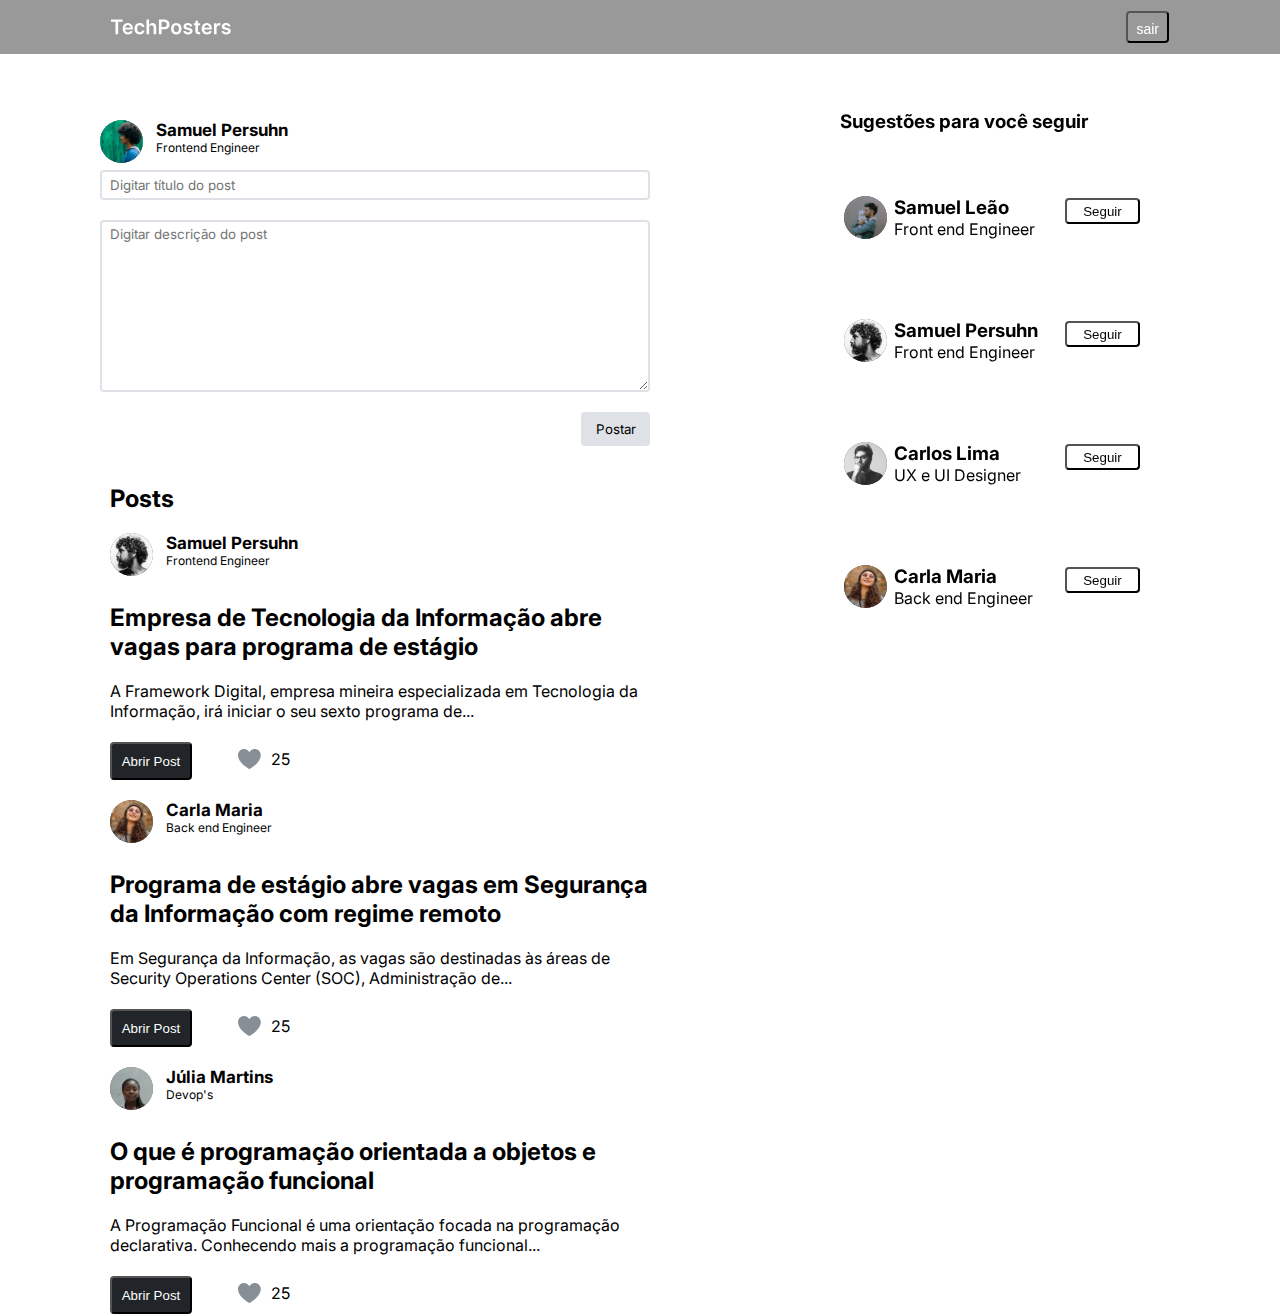
<file: index.html>
<!DOCTYPE html>
<html lang="pt-br">

<head>
  <meta charset="UTF-8" />
  <meta http-equiv="X-UA-Compatible" content="IE=edge" />
  <meta name="viewport" content="width=device-width, initial-scale=1.0" />
  <link rel="stylesheet" href="/styles/globalStyles.css" />
  <link rel="stylesheet" href="/styles/navbar.css">
  <link rel="stylesheet" href="/pages/home/newpost.css">
  <link rel="stylesheet" href="/pages/home/followSuggest.css">
  <link rel="stylesheet" href="/pages/home/buttons.css">
  <link rel="stylesheet" href="/pages/home/feed-posts.css">
  <link rel="stylesheet" href="/pages/home/modal.css">
  <link rel="stylesheet" href="/pages/home/style.css" />
  <title>TechPosters - Home</title>
</head>

<body>
  <header>
    <nav class="navbar" style="background-color: rgba(0, 0, 0, 0.4);">
      <div class="navbar-items">
        <img src="/assets/img/logo.svg" alt="logo TechPosters" srcset="">
        <div class="navbar-links">
          <button class="navbar-link">sair</button>
        </div>
      </div>
    </nav>
  </header>
  <div class="general-main">
  <main>
    <section class="feed-post">
      <div class="new-post-section">
        <div class="profile-card-organizer">
          <figure class="profile-photo-wrapper">
            <img class="sug-profile-photo post-profile-photo" src="/assets/img/user7.svg" alt="">
          </figure>
          <div class="profile-description post-profile-desc">
            <h3>Samuel Persuhn</h3>
            <p>Frontend Engineer</p>
          </div>
        </div>
      </div>
      <div class="new-post-content">
        <input class="new-post-title" type="text" name="" id="" placeholder="Digitar título do post">
        <textarea class="new-post-text" name="" id="" cols="30" rows="10" placeholder="Digitar descrição do post"></textarea>
        <button class="confirm-new-post">Postar</button>
      </div>
    </section>

    <div class="desk-view">
    <aside class="follow-suggestions">
      <h3>Sugestões para você seguir</h3>
      <div class="desktop-slider">
      <ul id="ulSuggestions" class="follow-suggestions-list">
      </ul>
      </div>
    </aside>

    <section class="feed-news">
      <h2>Posts</h2>  
      <article class="post-card">
        <div class="profile-card-organizer">
          <figure class="profile-photo-wrapper">
            <img class="sug-profile-photo post-profile-photo" src="/assets/img/user2.svg" alt="">
          </figure>
        
          <div class="profile-description post-profile-desc">
            <h3>Samuel Persuhn</h3>
            <p>Frontend Engineer</p>
          </div>
        </div>
        
        <div class="post-details">
          <h5 class="post-title">Empresa de Tecnologia da Informação abre vagas para programa de estágio</h5>
          <p class="post-content">A Framework Digital, empresa mineira especializada em Tecnologia da Informação, irá iniciar o seu sexto programa de...</p>
        </div>

        <div class="post-data">
          <div class="post-buttons">
          <button class="open-post" id="2" name="1">Abrir Post</button>
          <div class="likes-count">
          <figure>
            <img src="/assets/img/heart.svg" alt="" srcset="">
          </figure>
          <p>25</p>
          </div>
          </div>
        </div>
      </article>

      <article class="post-card">
        <div class="profile-card-organizer">
          <figure class="profile-photo-wrapper">
            <img class="sug-profile-photo post-profile-photo" src="/assets/img/user4.svg" alt="">
          </figure>
        
          <div class="profile-description post-profile-desc">
            <h3>Carla Maria</h3>
            <p>Back end Engineer</p>
          </div>
        </div>
        
        <div class="post-details">
          <h5 class="post-title">Programa de estágio abre vagas em Segurança da Informação com regime remoto</h5>
          <p class="post-content">Em Segurança da Informação, as vagas são destinadas às áreas de Security Operations Center (SOC), Administração de...</p>
        </div>

        <div class="post-data">
          <div class="post-buttons">
          <button class="open-post" id="4" name="2">Abrir Post</button>
          <div class="likes-count">
          <figure>
            <img src="/assets/img/heart.svg" alt="" srcset="">
          </figure>
          <p>25</p>
          </div>
          </div>
        </div>
      </article>

      <article class="post-card">
        <div class="profile-card-organizer">
          <figure class="profile-photo-wrapper">
            <img class="sug-profile-photo post-profile-photo" src="/assets/img/user5.svg" alt="">
          </figure>
        
          <div class="profile-description post-profile-desc">
            <h3>Júlia Martins</h3>
            <p>Devop's</p>
          </div>
        </div>
        
        <div class="post-details">
          <h5 class="post-title">O que é programação orientada a objetos e programação funcional</h5>
          <p class="post-content">A Programação Funcional é uma orientação focada na programação declarativa. Conhecendo mais a programação funcional...</p>
        </div>

        <div class="post-data">
          <div class="post-buttons">
          <button class="open-post" id="5" name="3">Abrir Post</button>
          <div class="likes-count">
          <figure>
            <img src="/assets/img/heart.svg" alt="" srcset="">
          </figure>
          <p>25</p>
          </div>
          </div>
        </div>
      </article>
    </section>
    </div>
  </main>
  </div>
</body>
<script src="/script/database/posts.js"></script>
<script src="/script/database/sugestUsers.js"></script>
<script src="/pages/home/feed.js"></script>
<script src="/pages/home/index.js"></script>

</html>
</file>
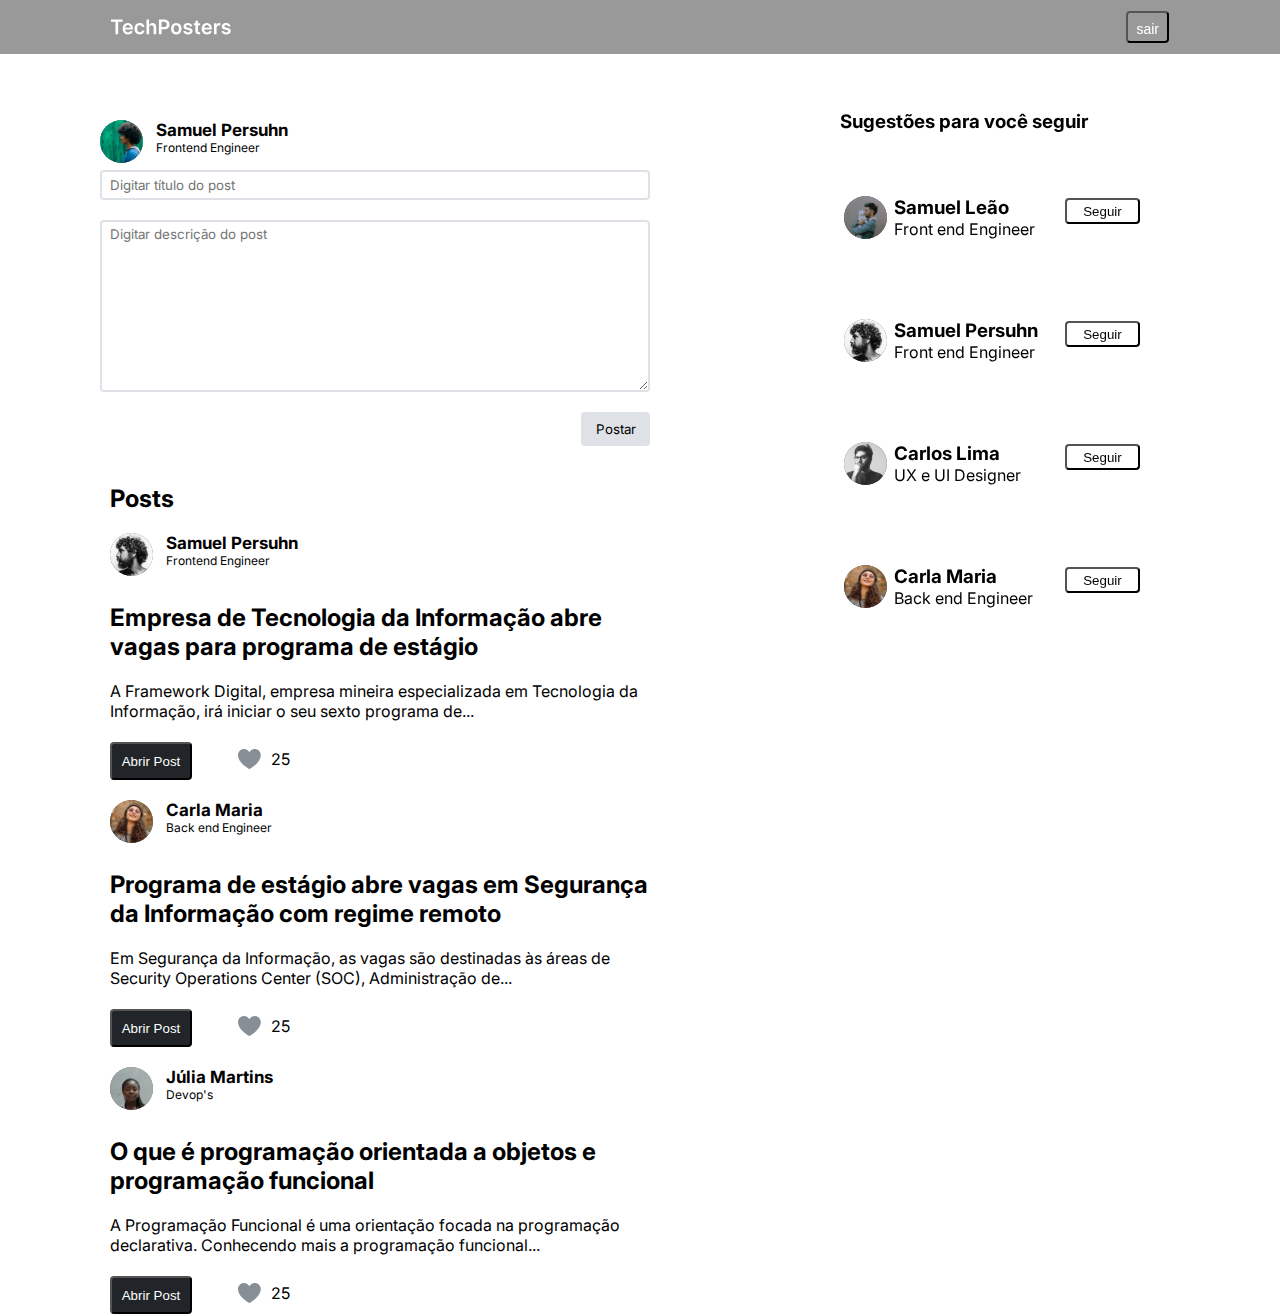
<file: pages/home/index.html>
<!DOCTYPE html>
<html lang="pt-br">

<head>
  <meta charset="UTF-8" />
  <meta http-equiv="X-UA-Compatible" content="IE=edge" />
  <meta name="viewport" content="width=device-width, initial-scale=1.0" />
  <link rel="stylesheet" href="/styles/globalStyles.css" />
  <link rel="stylesheet" href="/styles/navbar.css">
  <link rel="stylesheet" href="./newpost.css">
  <link rel="stylesheet" href="/pages/home/followSuggest.css">
  <link rel="stylesheet" href="/pages/home/buttons.css">
  <link rel="stylesheet" href="/pages/home/feed-posts.css">
  <link rel="stylesheet" href="/pages/home/modal.css">
  <link rel="stylesheet" href="style.css" />
  <title>TechPosters - Home</title>
</head>

<body>
  <header>
    <nav class="navbar" style="background-color: rgba(0, 0, 0, 0.4);">
      <div class="navbar-items">
        <img src="/assets/img/logo.svg" alt="logo TechPosters" srcset="">
        <div class="navbar-links">
          <button class="navbar-link">sair</button>
        </div>
      </div>
    </nav>
  </header>
  <div class="general-main">
  <main>
    <section class="feed-post">
      <div class="new-post-section">
        <div class="profile-card-organizer">
          <figure class="profile-photo-wrapper">
            <img class="sug-profile-photo post-profile-photo" src="/assets/img/user7.svg" alt="">
          </figure>
          <div class="profile-description post-profile-desc">
            <h3>Samuel Persuhn</h3>
            <p>Frontend Engineer</p>
          </div>
        </div>
      </div>
      <div class="new-post-content">
        <input class="new-post-title" type="text" name="" id="" placeholder="Digitar título do post">
        <textarea class="new-post-text" name="" id="" cols="30" rows="10" placeholder="Digitar descrição do post"></textarea>
        <button class="confirm-new-post">Postar</button>
      </div>
    </section>

    <div class="desk-view">
    <aside class="follow-suggestions">
      <h3>Sugestões para você seguir</h3>
      <div class="desktop-slider">
      <ul id="ulSuggestions" class="follow-suggestions-list">
      </ul>
      </div>
    </aside>

    <section class="feed-news">
      <h2>Posts</h2>  
      <article class="post-card">
        <div class="profile-card-organizer">
          <figure class="profile-photo-wrapper">
            <img class="sug-profile-photo post-profile-photo" src="/assets/img/user2.svg" alt="">
          </figure>
        
          <div class="profile-description post-profile-desc">
            <h3>Samuel Persuhn</h3>
            <p>Frontend Engineer</p>
          </div>
        </div>
        
        <div class="post-details">
          <h5 class="post-title">Empresa de Tecnologia da Informação abre vagas para programa de estágio</h5>
          <p class="post-content">A Framework Digital, empresa mineira especializada em Tecnologia da Informação, irá iniciar o seu sexto programa de...</p>
        </div>

        <div class="post-data">
          <div class="post-buttons">
          <button class="open-post" id="2" name="1">Abrir Post</button>
          <div class="likes-count">
          <figure>
            <img src="/assets/img/heart.svg" alt="" srcset="">
          </figure>
          <p>25</p>
          </div>
          </div>
        </div>
      </article>

      <article class="post-card">
        <div class="profile-card-organizer">
          <figure class="profile-photo-wrapper">
            <img class="sug-profile-photo post-profile-photo" src="/assets/img/user4.svg" alt="">
          </figure>
        
          <div class="profile-description post-profile-desc">
            <h3>Carla Maria</h3>
            <p>Back end Engineer</p>
          </div>
        </div>
        
        <div class="post-details">
          <h5 class="post-title">Programa de estágio abre vagas em Segurança da Informação com regime remoto</h5>
          <p class="post-content">Em Segurança da Informação, as vagas são destinadas às áreas de Security Operations Center (SOC), Administração de...</p>
        </div>

        <div class="post-data">
          <div class="post-buttons">
          <button class="open-post" id="4" name="2">Abrir Post</button>
          <div class="likes-count">
          <figure>
            <img src="/assets/img/heart.svg" alt="" srcset="">
          </figure>
          <p>25</p>
          </div>
          </div>
        </div>
      </article>

      <article class="post-card">
        <div class="profile-card-organizer">
          <figure class="profile-photo-wrapper">
            <img class="sug-profile-photo post-profile-photo" src="/assets/img/user5.svg" alt="">
          </figure>
        
          <div class="profile-description post-profile-desc">
            <h3>Júlia Martins</h3>
            <p>Devop's</p>
          </div>
        </div>
        
        <div class="post-details">
          <h5 class="post-title">O que é programação orientada a objetos e programação funcional</h5>
          <p class="post-content">A Programação Funcional é uma orientação focada na programação declarativa. Conhecendo mais a programação funcional...</p>
        </div>

        <div class="post-data">
          <div class="post-buttons">
          <button class="open-post" id="5" name="3">Abrir Post</button>
          <div class="likes-count">
          <figure>
            <img src="/assets/img/heart.svg" alt="" srcset="">
          </figure>
          <p>25</p>
          </div>
          </div>
        </div>
      </article>
    </section>
    </div>
  </main>
  </div>
</body>
<script src="/script/database/posts.js"></script>
<script src="/script/database/sugestUsers.js"></script>
<script src="./feed.js"></script>
<script src="./index.js"></script>

</html>
</file>
<file: styles/globalStyles.css>
@import url('https://fonts.googleapis.com/css2?family=Inter:wght@400;500;600;700&display=swap');

* {
    margin: 0;
    padding: 0;
    box-sizing: border-box;
}

:root{
    --color-grey-1: #212529;
    --color-grey-2: #495057;

    --color-grey-4: #DEE2E6;
    --color-blue-1: #4263EB;
    --color-blue-2: #364FC7;
    --color-white-fixed: #ffffff;

    
    --radius-1: 0.25rem;
    --radius-3: 1.25rem;
    --font-family-1: "Inter", sans-serif;
    --font-size-5: 12px;
    
    --input-width-1: 90%;
    --input-heigth-1: 43px; 
    --input-padding-1: 9px 10px;
    
    --button-width-1: 90%;
    --button-heigth-1: 40px; 
    
    --button-width-2: 75px;
    --button-heigth-2: 35px;

    --button-width-3: 15%;
    --button-heigth-3: 13px;
    --button-heigth-4: 26px;

    --border-transparent: 1px solid transparent;
    --generic-border-1: solid 2px var(--color-grey-4);
    --generic-border-2: solid 2px var(--color-grey-1);
}

body{
    font-family: var(--font-family-1);

}

.container{
    max-width: 1200px;
    margin: 0 auto;
    padding: 0 1rem;
}

ul{
    list-style: none;
}
</file>
<file: styles/navbar.css>
.navbar {
    background-color: var(--color-grey-1);
    padding: 1.75rem 0;
    width: 100vw;
    padding: 11px;
    position: fixed;

    justify-self: center;
}

.navbar-items {
    display: flex;
    justify-content: space-between;
}

@media(min-width: 800px) {
    .navbar-items{
        margin: auto 100px;
    }
}

.navbar-links {
    display: flex;
    gap: 1rem;
}

.navbar-link {
    background-color: transparent;
    color: var(--color-white-fixed);
    height: 2rem;
    padding: 0.5rem;
    border-radius: var(--radius-1);
    text-decoration: none;
    font-size: 0.875rem;
    font-weight: 400;
    cursor: pointer;
}

.navbar-link:hover,
.navbar-link.actived {
    background-color: var(--color-grey-2);
}
</file>
<file: pages/home/newpost.css>
.profile-card-organizer {
    width: 200px;
    margin-top: 20px;
}

.post-profile-desc {
    padding-left: 6px;
}

.post-profile-desc h3 {
    font-size: 17px;
}

.post-profile-desc p {
    font-size: 12px;
}

.feed-post {
    display: flex;
    flex-direction: column;
    width: 80vw;
}
@media(min-width: 800px){
    .feed-post {

    }
}

.new-post-title {
    border: 2px solid var(--color-grey-4);
    padding: 4px 8px;
    font-family: var(--font-family-1);
    height: 30px;
    border-radius: var(--radius-1);
}

.new-post-text {
    border: 2px solid var(--color-grey-4);
    padding: 4px 8px;
    font-family: var(--font-family-1);
    border-radius: var(--radius-1);
}

.new-post-content {
    display: flex;
    flex-direction: column;

    gap: 20px
}

@media(min-width: 800px) {
    .new-post-content{
        max-width: 550px;
        
    }
}
</file>
<file: pages/home/followSuggest.css>
@media(min-width: 1100px) {
    .follow-suggestions{
        position: fixed;
        top: 110px;
        right: 110px;
        height: 300vh;
    }
}

.desktop-slider{
height: fit-content;
}

@media(min-width: 1200px) {
    .desktok-slider{
        min-height: 200vh;
        position: sticky;
    
    }
}


.follow-suggestions-list {
    overflow-x: scroll;
    height: fit-content;
    display: flex;
    gap: 3px;
    margin: 18px 0;
    width: 90vw;
}

@media(min-width: 800px) {
    .follow-suggestions-list {
        display: flex;
        max-width: 330px;
        flex-direction: column;
        justify-content: center;
        overflow: hidden;  
        position: sticky;      
    }
}

.profile-card {
    min-width: 250px;
    height: 70px;
    display: flex;
    justify-content: space-between;
    flex-direction: column;
    padding-left: 4px;

    margin: 25px 0;
}

@media(min-width: 800px) {
    .profile-card{
        max-width: 300px;
        display: flex;
        flex-direction: row;
        justify-content: space-between;
        align-items: center;
    }
}

.profile-card-organizer {
    display: flex;
    justify-content: space-between;
}

.profile-description {
    width: 75%;
    height: 70%;  
}

.profile-photo-wrapper {
    width: fit-content;
    height: 50px;
}

.sug-profile-photo {
    width: 43px;
}
</file>
<file: pages/home/buttons.css>
.suggest-follow-btn {
    width: var(--button-width-2);
    height: var(--button-heigth-4);
    border-radius: var(--radius-1);
    padding: 3px 5px;
    background-color: var(--color-white-fixed);
}

.confirm-new-post {
    display: flex;
    flex-direction: column;
    justify-content: center;
    align-items: center;
    padding: 0px 12px;
    gap: 10px;

    font-family: var(---font-family-1);
    background-color: var(--color-grey-4);
    border: 1px solid transparent;
    border-radius: var(--radius-1);
    width: 69px;
    height: 34px;
    align-self: flex-end;
}

.open-post {
    width: 82px;
    height: 38px;
    background-color: var(--color-grey-1);
    color: var(--color-white-fixed);
    border-radius: var(--radius-1);
}

.close-modal{
    justify-self: flex-end;
    width: 30px;
    height: 30px;
    border-radius: var(--radius-3);
    border: none;
    position: relative;
    bottom: 25px;
}
</file>
<file: pages/home/feed-posts.css>
.feed-news {
    margin-left: 10px;
    margin-top: 8px;
}

@media(min-width: 800px) {
    .feed-news{
        width: 550px;

    }
}

.profile-card-organizer {

}

.post-details{
    display: flex;
    flex-direction: column;
    margin-top: 20px;
    gap: 20px;
}

.post-title {
    font-size: 24px;
}

.post-content {
    font-size: 16px;
    font-weight: 400px;
    margin-bottom: 15px;
}

.post-data {
    margin-top: 6px;
}

.post-buttons {
    display: flex;
    justify-content: space-between;
    align-items: center;
    width: 180px;
}

.likes-count {
    display: flex;
    gap: 10px;
}

aside{
}
</file>
<file: pages/home/modal.css>
.grey-background {
    position: absolute;
    background-color: var(--color-grey-1);
    z-index: 1;
    height: 300vh;
    max-width: 100%;
    top: 0;
    left: 0;
    display: flex;
    flex-direction: column;
    align-items: center;
}

.modal-card {
    width: 85%;
    height: fit-content;
    padding: 1px 12px 20px 12px;
    background-color: white;
    position: sticky;
    top: 60px;
    border-radius: var(--radius-1);

}

@media(min-width: 800px){
    .modal-card {
        max-width: 50%;
        height: fit-content;
        padding-bottom: 15px;
    }
}

.modal-profile-card-organizer {
    width: 100%;
    margin: 20px 0 10px ;
}

@media(min-width: 800px) {

}


@media(min-width: 800px) {
    .close-modal{
        left: 250px;
    }
}
</file>
<file: pages/home/style.css>
body {
    display: flex;
    flex-direction: column;
    
    z-index: 0;
}

main {
    margin-top: 100px;
    display: flex;
    flex-direction: column;
    align-items: center;
    justify-content: center;

    gap: 30px;
}


@media(min-width: 800px){
    .general-main {
        display: flex;
        flex-wrap: wrap;
        padding: 0 100px;
    } 
}

.desk-view {

}

@media(min-width: 800px){
    .desk-view{
        width: 80vw;
        display: flex;
        justify-content: flex-end;    
        flex-direction: row-reverse;
    }
}

aside {
}
</file>
